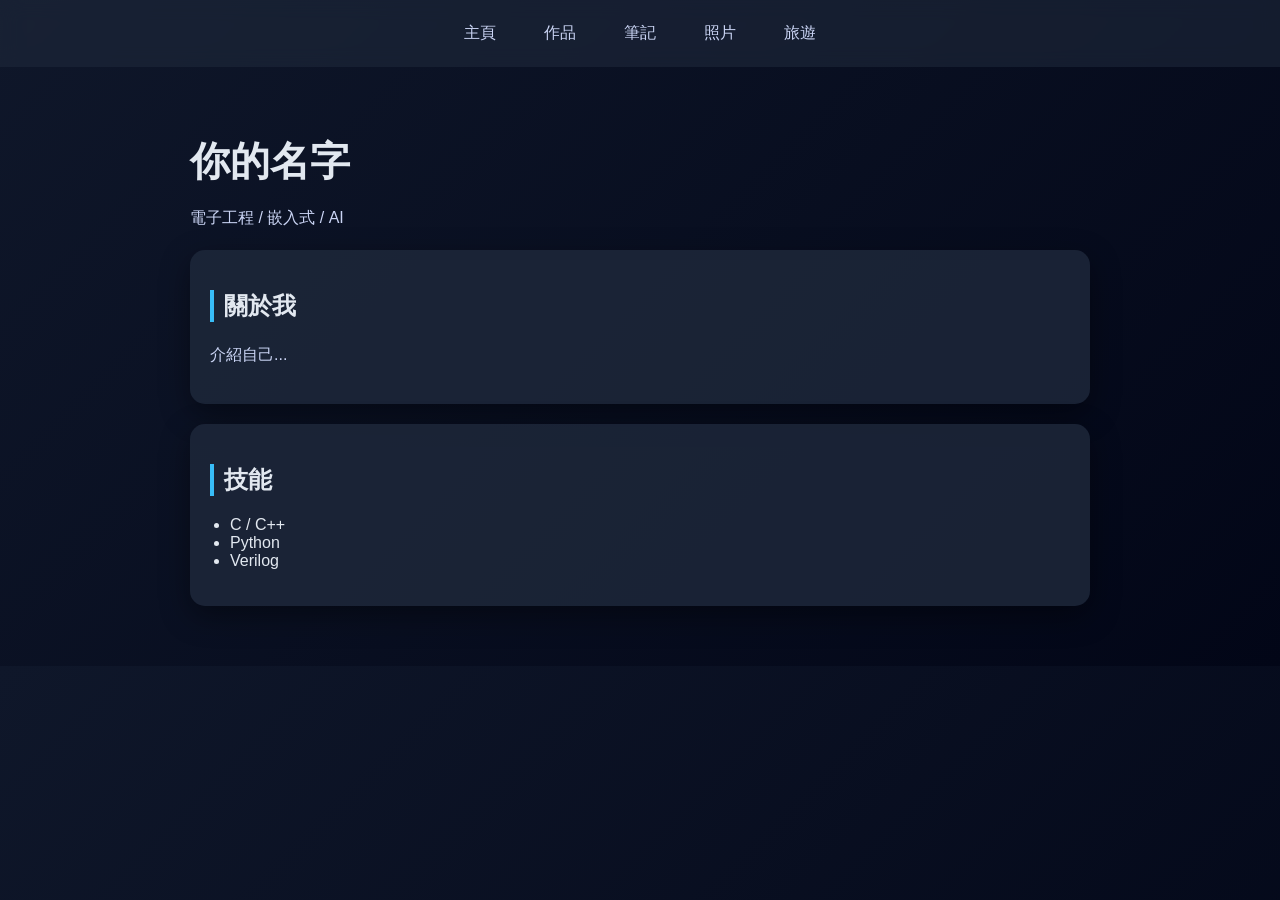
<file: doc/index.html>
<!DOCTYPE html>
<html lang="zh-TW">
<head>
    <meta charset="UTF-8">
    <title>主頁</title>
    <link rel="stylesheet" href="./styles/styles.css">
</head>

<body>

<nav>
    <a href="./index.html">主頁</a>
    <a href="./page/projects.html">作品</a>
    <a href="./page/notes.html">筆記</a>
    <a href="./page/photos.html">照片</a>
    <a href="./page/travel.html">旅遊</a>
</nav>

<div class="container">
    <h1>你的名字</h1>
    <p>電子工程 / 嵌入式 / AI</p>

    <div class="card">
        <h2>關於我</h2>
        <p>介紹自己...</p>
    </div>

    <div class="card">
        <h2>技能</h2>
        <ul>
            <li>C / C++</li>
            <li>Python</li>
            <li>Verilog</li>
        </ul>
    </div>
</div>

</body>
</html>
</file>
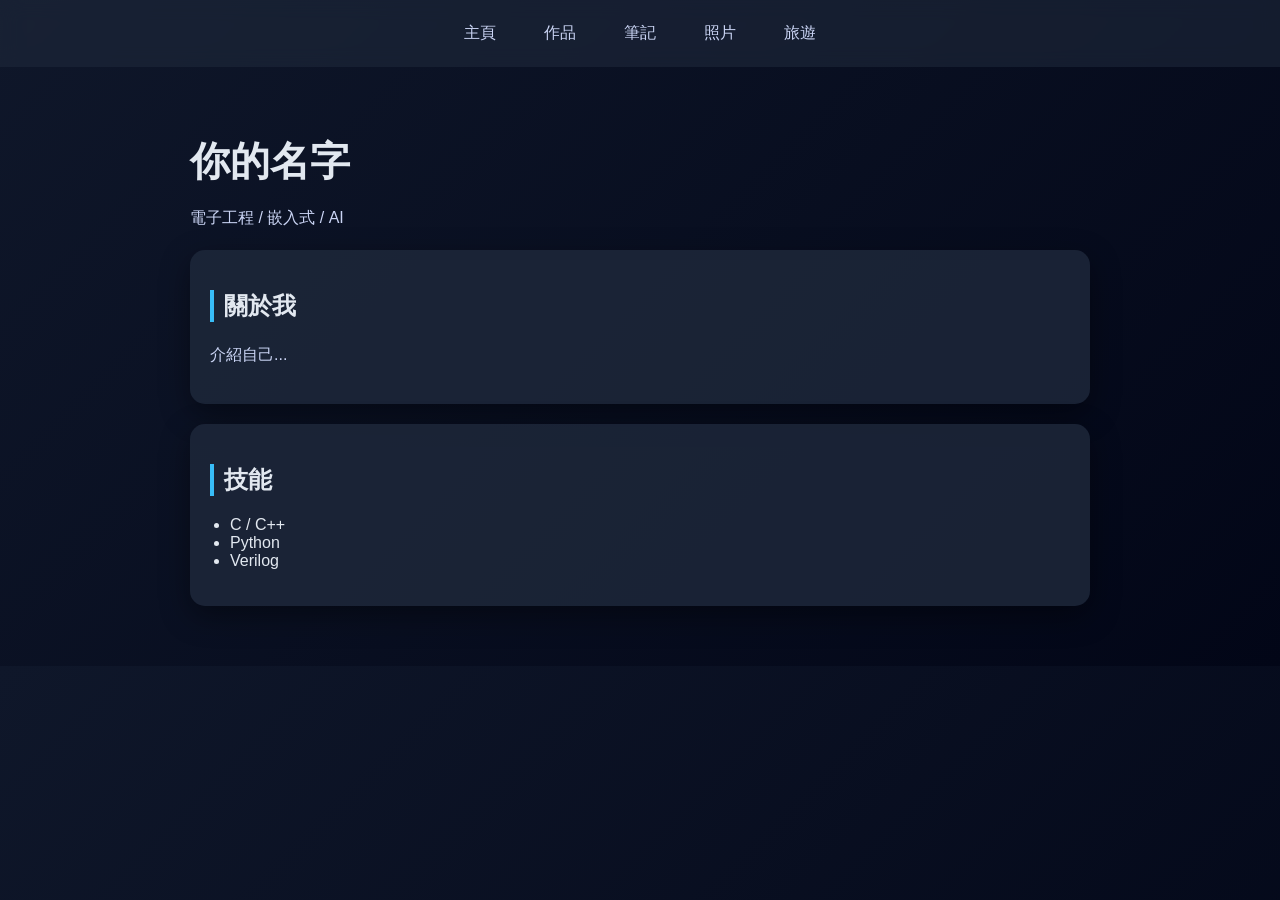
<file: doc/page/home.html>
<!DOCTYPE html>
<html lang="zh-TW">
<head>
    <meta charset="UTF-8">
    <title>主頁</title>
    <link rel="stylesheet" href="../styles/main.css">
</head>

<body>

<nav>
    <a href="http://127.0.0.1:5500/page/home.html">主頁</a>
    <a href="http://127.0.0.1:5500/page/projects.html">作品</a>
    <a href="http://127.0.0.1:5500/page/notes.html">筆記</a>
    <a href="http://127.0.0.1:5500/page/photos.html">照片</a>
    <a href="http://127.0.0.1:5500/page/travel.html">旅遊</a>
</nav>

<div class="container">
    <h1>你的名字</h1>
    <p>電子工程 / 嵌入式 / AI</p>

    <div class="card">
        <h2>關於我</h2>
        <p>介紹自己...</p>
    </div>

    <div class="card">
        <h2>技能</h2>
        <ul>
            <li>C / C++</li>
            <li>Python</li>
            <li>Verilog</li>
        </ul>
    </div>
</div>

</body>
</html>
</file>
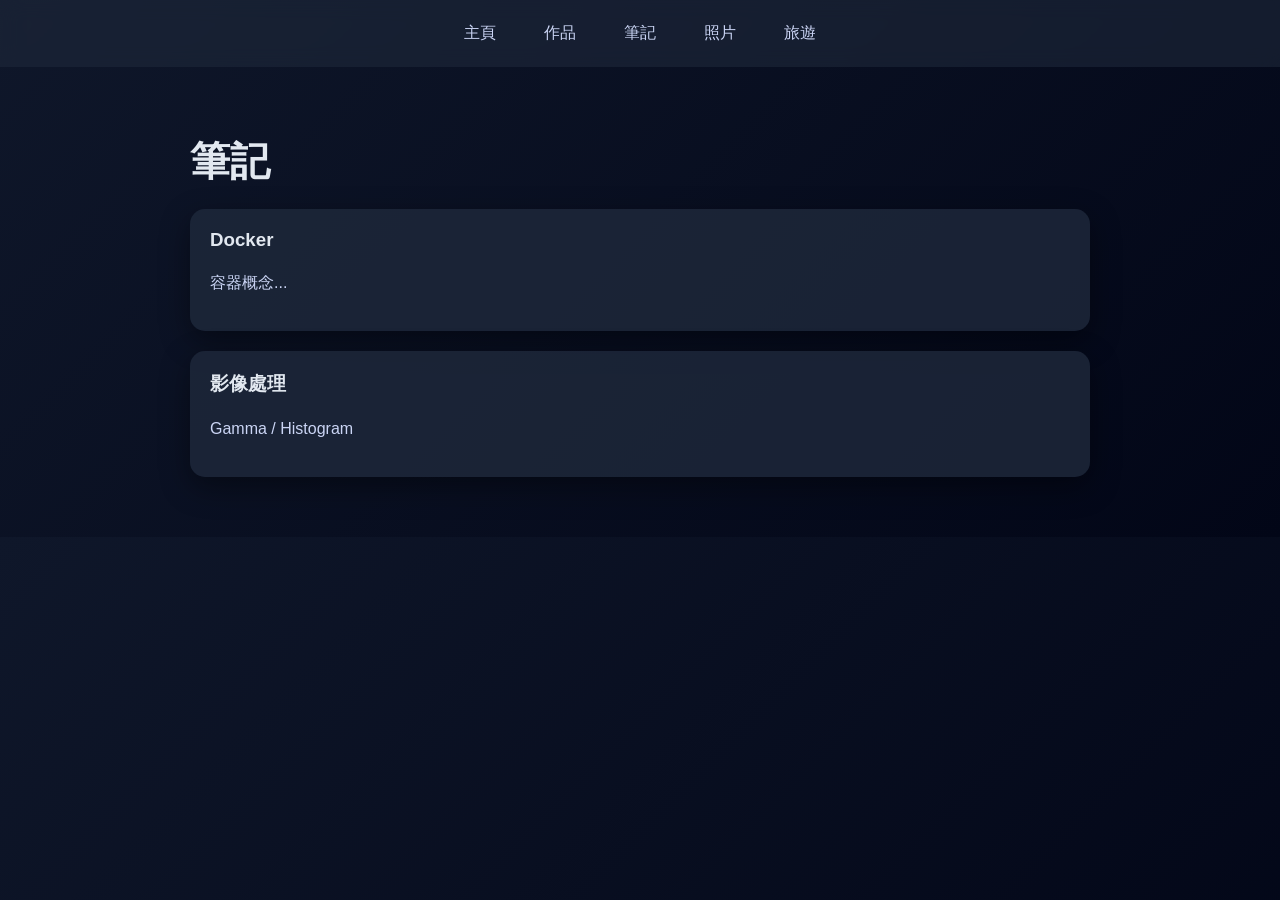
<file: doc/page/notes.html>
<!DOCTYPE html>
<html lang="zh-TW">
<head>
    <meta charset="UTF-8">
    <title>筆記</title>
    <link rel="stylesheet" href="../styles/styles.css">
</head>

<body>

<nav>
    <a href="../index.html">主頁</a>
    <a href="./page/projects.html">作品</a>
    <a href="./page/notes.html">筆記</a>
    <a href="./page/photos.html">照片</a>
    <a href="./page/travel.html">旅遊</a>
</nav>

<div class="container">
    <h1>筆記</h1>

    <div class="card">
        <h3>Docker</h3>
        <p>容器概念...</p>
    </div>

    <div class="card">
        <h3>影像處理</h3>
        <p>Gamma / Histogram</p>
    </div>
</div>

</body>
</html>
</file>
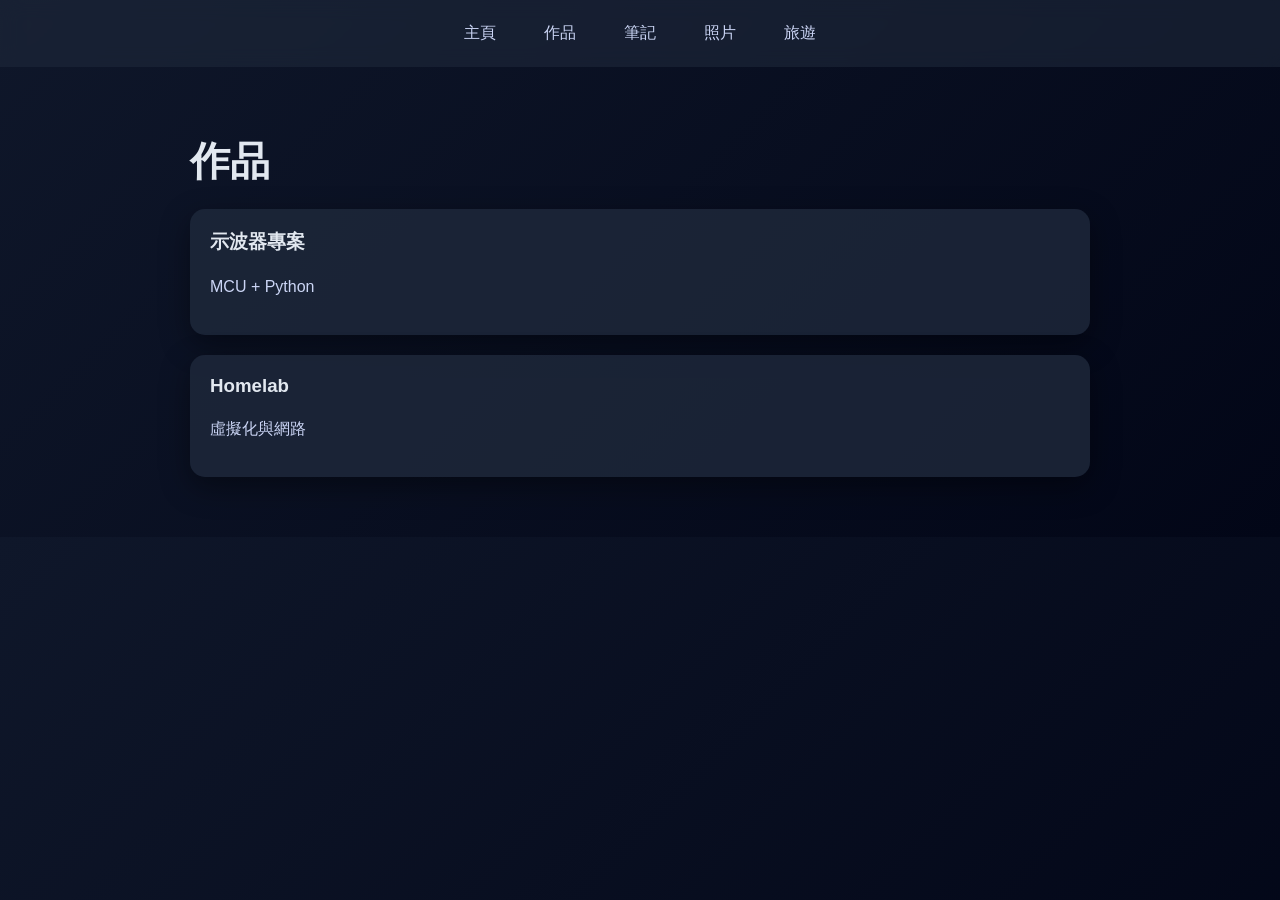
<file: doc/page/projects.html>
<!DOCTYPE html>
<html lang="zh-TW">
<head>
    <meta charset="UTF-8">
    <title>作品</title>
    <link rel="stylesheet" href="../styles/styles.css">
</head>

<body>

<nav>
    <a href="../index.html">主頁</a>
    <a href="./page/projects.html">作品</a>
    <a href="./page/notes.html">筆記</a>
    <a href="./page/photos.html">照片</a>
    <a href="./page/travel.html">旅遊</a>
</nav>

<div class="container">
    <h1>作品</h1>

    <div class="card">
        <h3>示波器專案</h3>
        <p>MCU + Python</p>
    </div>

    <div class="card">
        <h3>Homelab</h3>
        <p>虛擬化與網路</p>
    </div>
</div>

</body>
</html>
</file>
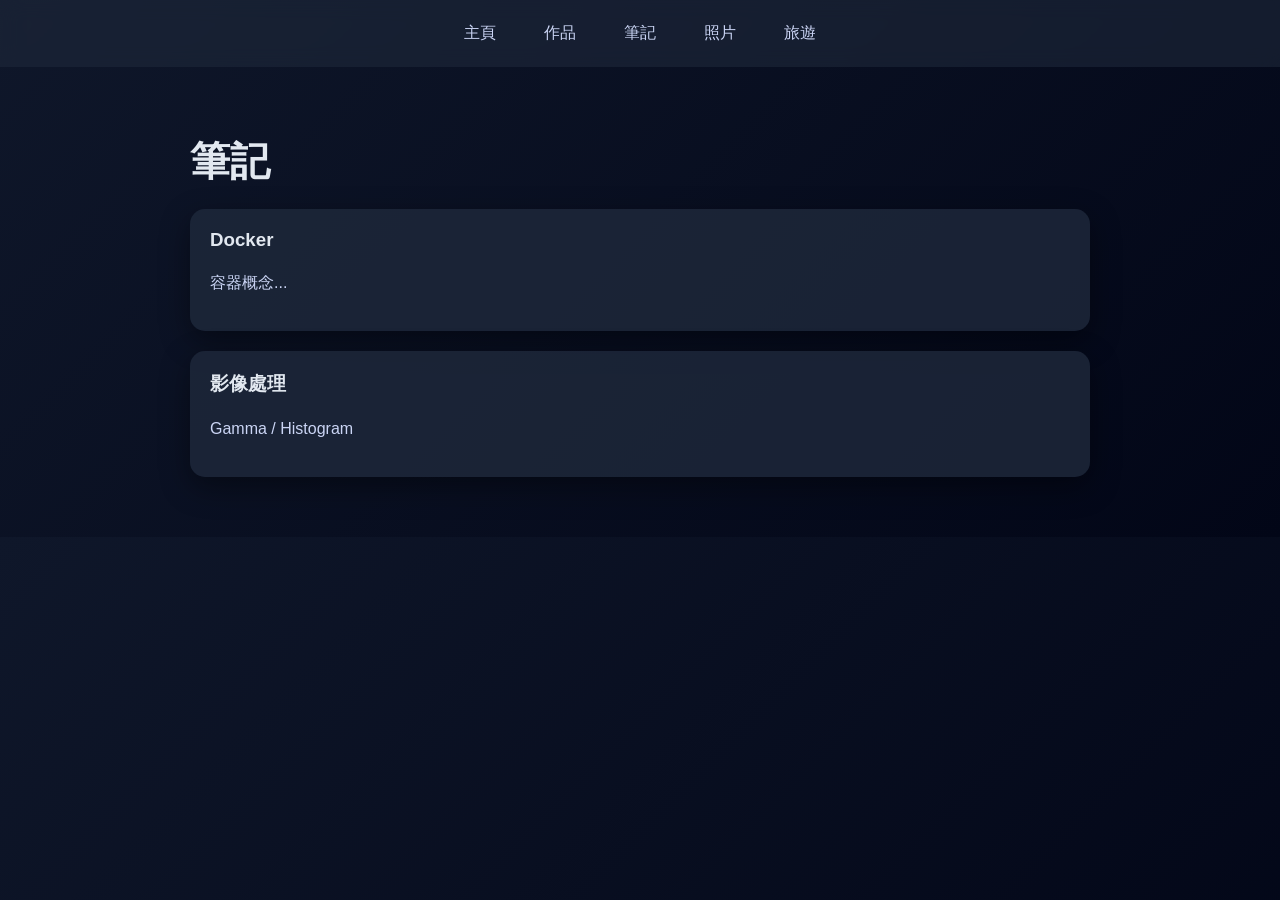
<file: docs/page/notes.html>
<!DOCTYPE html>
<html lang="zh-TW">
<head>
    <meta charset="UTF-8">
    <title>筆記</title>
    <link rel="stylesheet" href="../styles/styles.css">
</head>

<body>

<nav>
    <a href="../index.html">主頁</a>
    <a href="./projects.html">作品</a>
    <a href="./notes.html">筆記</a>
    <a href="./photos.html">照片</a>
    <a href="./travel.html">旅遊</a>
</nav>

<div class="container">
    <h1>筆記</h1>

    <div class="card">
        <h3>Docker</h3>
        <p>容器概念...</p>
    </div>

    <div class="card">
        <h3>影像處理</h3>
        <p>Gamma / Histogram</p>
    </div>
</div>

</body>
</html>
</file>
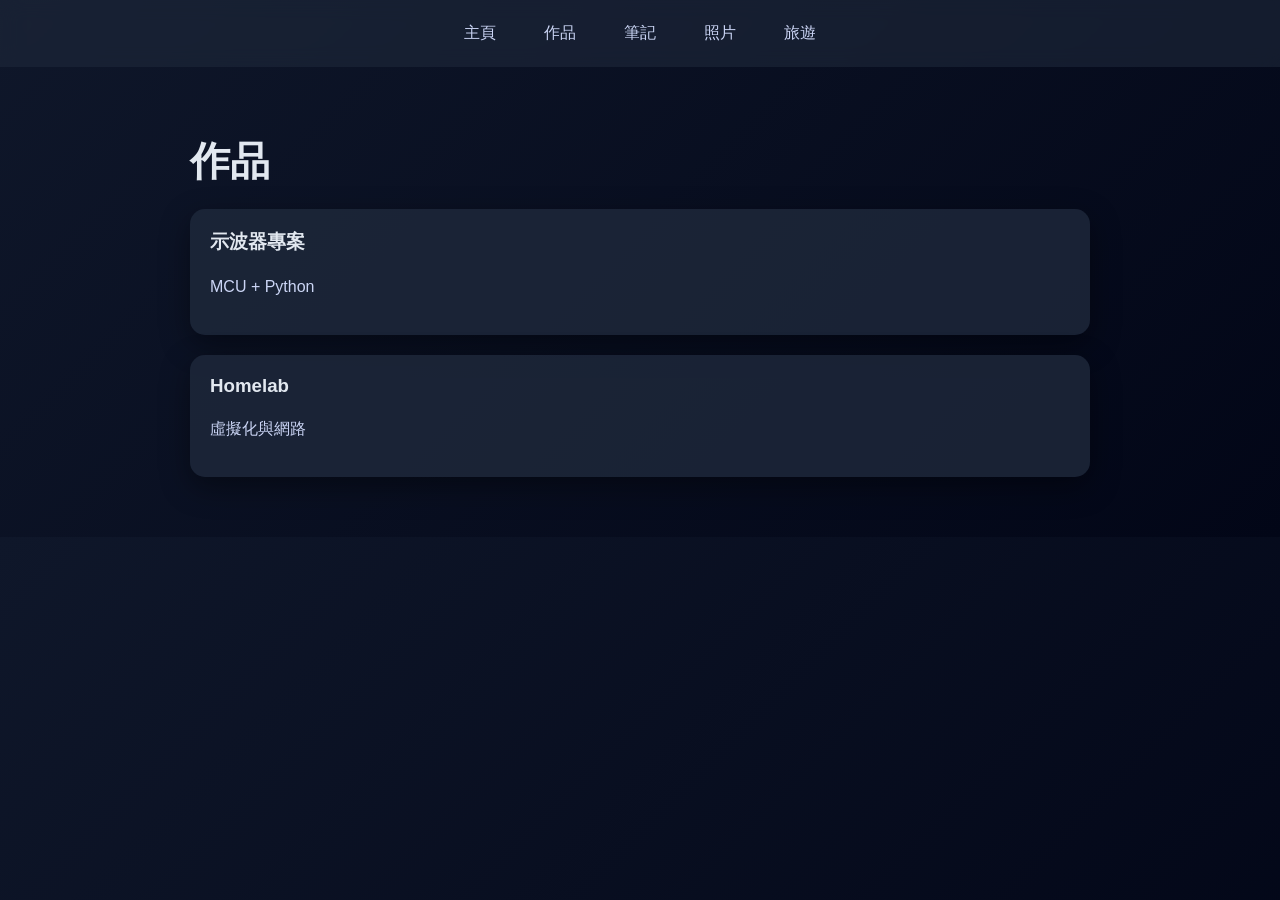
<file: docs/page/projects.html>
<!DOCTYPE html>
<html lang="zh-TW">
<head>
    <meta charset="UTF-8">
    <title>作品</title>
    <link rel="stylesheet" href="../styles/styles.css">
</head>

<body>

<nav>
    <a href="../index.html">主頁</a>
    <a href="./projects.html">作品</a>
    <a href="./notes.html">筆記</a>
    <a href="./photos.html">照片</a>
    <a href="./travel.html">旅遊</a>
</nav>

<div class="container">
    <h1>作品</h1>

    <div class="card">
        <h3>示波器專案</h3>
        <p>MCU + Python</p>
    </div>

    <div class="card">
        <h3>Homelab</h3>
        <p>虛擬化與網路</p>
    </div>
</div>

</body>
</html>
</file>
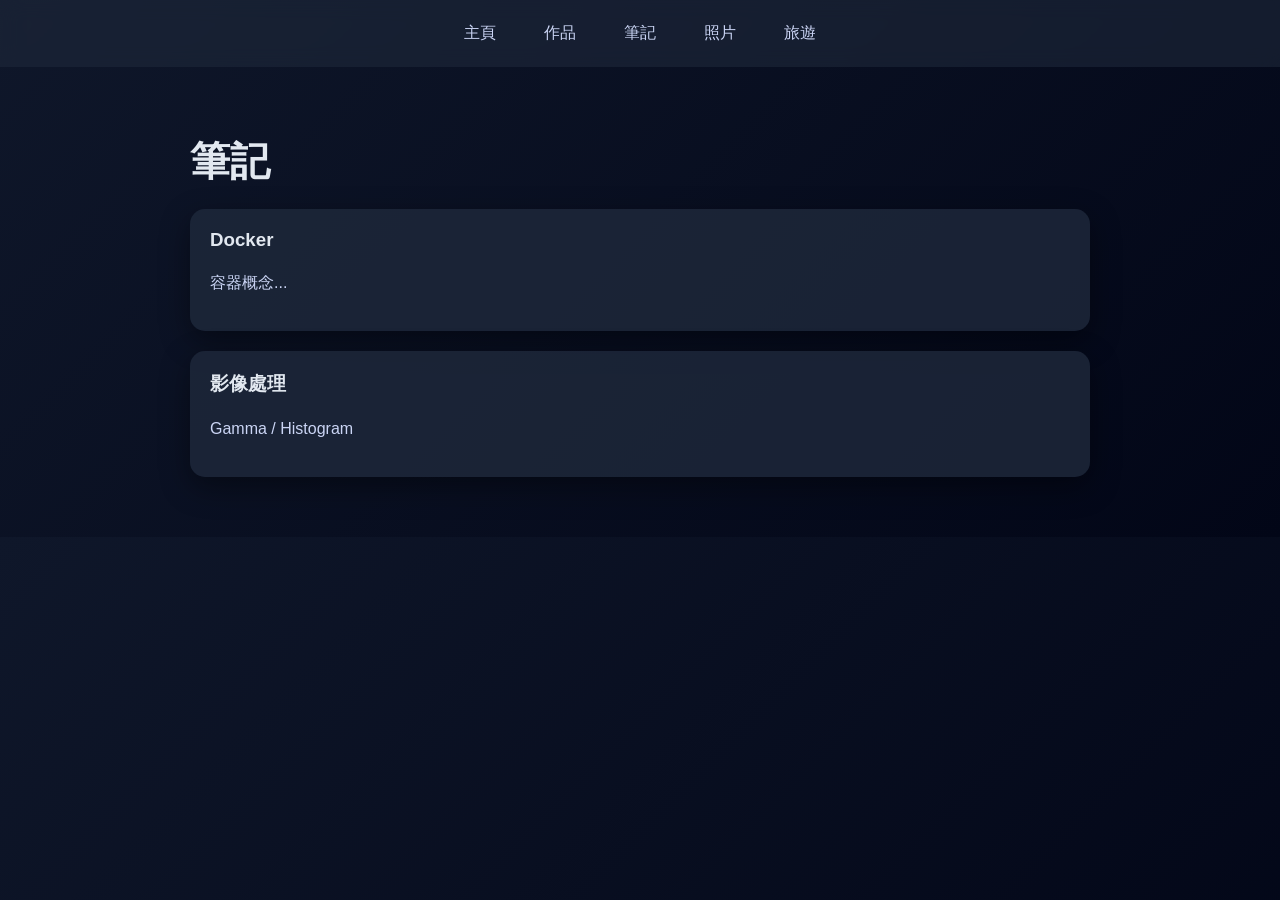
<file: web/page/notes.html>
<!DOCTYPE html>
<html lang="zh-TW">
<head>
    <meta charset="UTF-8">
    <title>筆記</title>
    <link rel="stylesheet" href="../styles/main.css">
</head>

<body>

<nav>
    <a href="http://127.0.0.1:5500/page/home.html">主頁</a>
    <a href="http://127.0.0.1:5500/page/projects.html">作品</a>
    <a href="http://127.0.0.1:5500/page/notes.html">筆記</a>
    <a href="http://127.0.0.1:5500/page/photos.html">照片</a>
    <a href="http://127.0.0.1:5500/page/travel.html">旅遊</a>
</nav>

<div class="container">
    <h1>筆記</h1>

    <div class="card">
        <h3>Docker</h3>
        <p>容器概念...</p>
    </div>

    <div class="card">
        <h3>影像處理</h3>
        <p>Gamma / Histogram</p>
    </div>
</div>

</body>
</html>
</file>
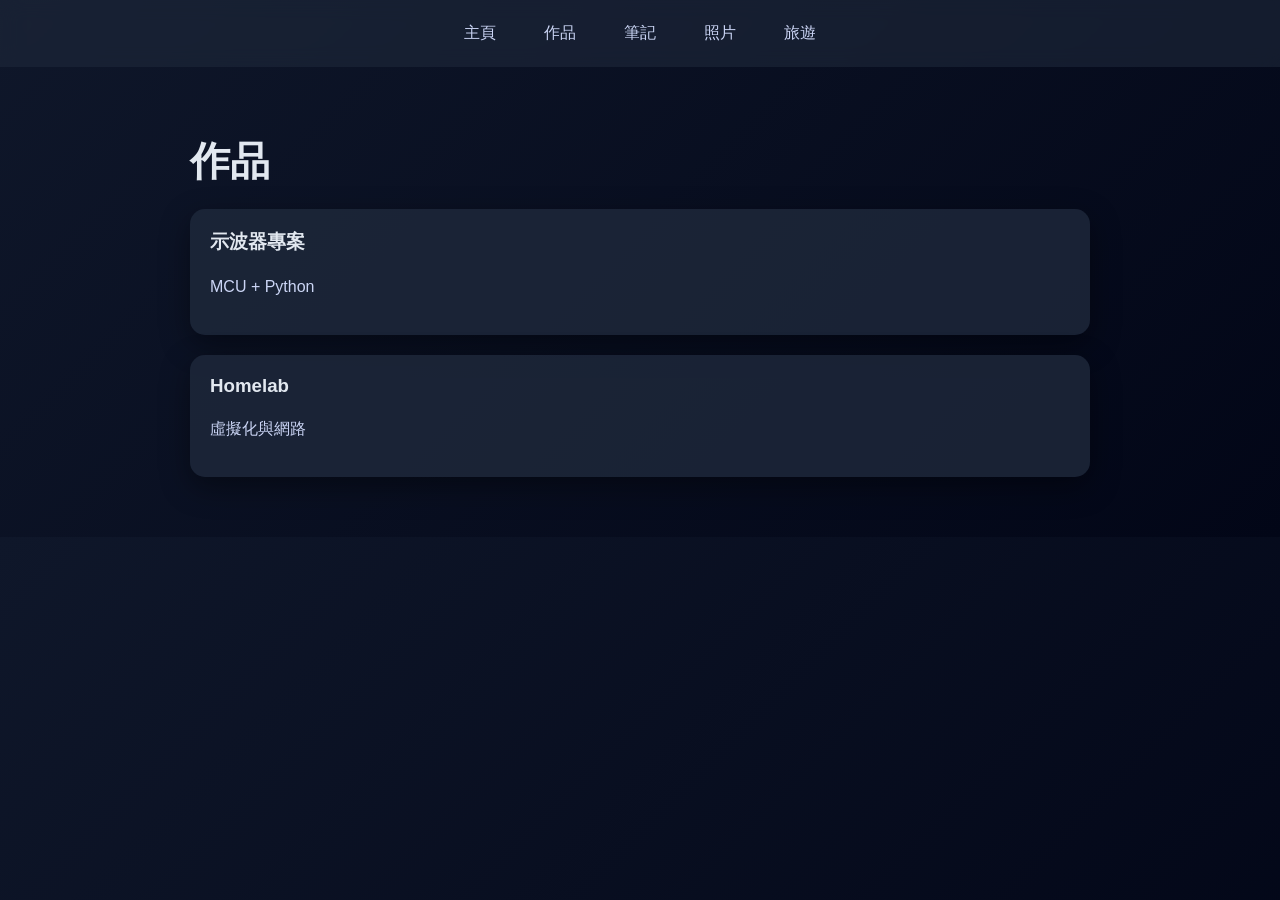
<file: web/page/projects.html>
<!DOCTYPE html>
<html lang="zh-TW">
<head>
    <meta charset="UTF-8">
    <title>作品</title>
    <link rel="stylesheet" href="../styles/main.css">
</head>

<body>

<nav>
    <a href="http://127.0.0.1:5500/page/home.html">主頁</a>
    <a href="http://127.0.0.1:5500/page/projects.html">作品</a>
    <a href="http://127.0.0.1:5500/page/notes.html">筆記</a>
    <a href="http://127.0.0.1:5500/page/photos.html">照片</a>
    <a href="http://127.0.0.1:5500/page/travel.html">旅遊</a>
</nav>

<div class="container">
    <h1>作品</h1>

    <div class="card">
        <h3>示波器專案</h3>
        <p>MCU + Python</p>
    </div>

    <div class="card">
        <h3>Homelab</h3>
        <p>虛擬化與網路</p>
    </div>
</div>

</body>
</html>
</file>
<file: doc/styles/styles.css>
/* ===== 基本設定 ===== */
body {
    margin: 0;
    font-family: "Segoe UI", Arial, sans-serif;
    background: linear-gradient(135deg, #0f172a, #020617);
    color: #e2e8f0;
}

/* ===== 導覽列（升級重點）===== */
nav {
    display: flex;
    justify-content: center;
    gap: 20px;
    padding: 15px;

    background: rgba(30, 41, 59, 0.6);
    backdrop-filter: blur(10px);

    position: sticky;
    top: 0;
    z-index: 100;
}

nav a {
    color: #cbd5f5;
    text-decoration: none;
    padding: 8px 14px;
    border-radius: 8px;
    transition: 0.3s;
}

nav a:hover {
    background: #38bdf8;
    color: black;
}

/* ===== 容器 ===== */
.container {
    max-width: 900px;
    margin: auto;
    padding: 40px 20px;
    animation: fadeIn 0.6s ease;
}

@keyframes fadeIn {
    from {
        opacity: 0;
        transform: translateY(10px);
    }
    to {
        opacity: 1;
        transform: translateY(0);
    }
}

/* ===== 標題 ===== */
h1 {
    font-size: 2.5em;
    margin-bottom: 10px;
}

h2 {
    border-left: 4px solid #38bdf8;
    padding-left: 10px;
}

/* ===== 卡片（重點）===== */
.card {
    background: rgba(30, 41, 59, 0.8);
    padding: 20px;
    margin: 20px 0;
    border-radius: 15px;

    box-shadow: 0 10px 30px rgba(0,0,0,0.4);
    transition: 0.3s;
}

/* hover 動效 */
.card:hover {
    transform: translateY(-5px);
    box-shadow: 0 15px 40px rgba(56,189,248,0.3);
}

/* ===== 作品特殊樣式 ===== */
.card h3 {
    margin-top: 0;
}

/* ===== 照片牆（升級）===== */
.gallery {
    display: grid;
    grid-template-columns: repeat(auto-fill, minmax(180px, 1fr));
    gap: 15px;
}

.gallery img {
    width: 100%;
    border-radius: 12px;
    transition: 0.3s;
}

/* hover 放大 */
.gallery img:hover {
    transform: scale(1.05);
}

/* ===== 小細節 ===== */
ul {
    padding-left: 20px;
}

p {
    line-height: 1.6;
    color: #cbd5f5;
}

/* ===== Timeline 結構 ===== */
.timeline {
    position: relative;
    margin: 40px 0;
    padding-left: 20px;
    border-left: 2px solid #38bdf8;
}

.trip {
    margin-bottom: 40px;
    position: relative;
}

.trip::before {
    content: "";
    position: absolute;
    left: -11px;
    top: 5px;
    width: 15px;
    height: 15px;
    background: #38bdf8;
    border-radius: 50%;
}

/* 小字 */
.trip .date {
    font-size: 0.9em;
    color: #94a3b8;
}

/* 圖片 */
.trip img {
    width: 100%;
    border-radius: 10px;
    margin-top: 10px;
}
</file>
<file: doc/styles/main.css>
/* ===== 基本設定 ===== */
body {
    margin: 0;
    font-family: "Segoe UI", Arial, sans-serif;
    background: linear-gradient(135deg, #0f172a, #020617);
    color: #e2e8f0;
}

/* ===== 導覽列（升級重點）===== */
nav {
    display: flex;
    justify-content: center;
    gap: 20px;
    padding: 15px;

    background: rgba(30, 41, 59, 0.6);
    backdrop-filter: blur(10px);

    position: sticky;
    top: 0;
    z-index: 100;
}

nav a {
    color: #cbd5f5;
    text-decoration: none;
    padding: 8px 14px;
    border-radius: 8px;
    transition: 0.3s;
}

nav a:hover {
    background: #38bdf8;
    color: black;
}

/* ===== 容器 ===== */
.container {
    max-width: 900px;
    margin: auto;
    padding: 40px 20px;
    animation: fadeIn 0.6s ease;
}

@keyframes fadeIn {
    from {
        opacity: 0;
        transform: translateY(10px);
    }
    to {
        opacity: 1;
        transform: translateY(0);
    }
}

/* ===== 標題 ===== */
h1 {
    font-size: 2.5em;
    margin-bottom: 10px;
}

h2 {
    border-left: 4px solid #38bdf8;
    padding-left: 10px;
}

/* ===== 卡片（重點）===== */
.card {
    background: rgba(30, 41, 59, 0.8);
    padding: 20px;
    margin: 20px 0;
    border-radius: 15px;

    box-shadow: 0 10px 30px rgba(0,0,0,0.4);
    transition: 0.3s;
}

/* hover 動效 */
.card:hover {
    transform: translateY(-5px);
    box-shadow: 0 15px 40px rgba(56,189,248,0.3);
}

/* ===== 作品特殊樣式 ===== */
.card h3 {
    margin-top: 0;
}

/* ===== 照片牆（升級）===== */
.gallery {
    display: grid;
    grid-template-columns: repeat(auto-fill, minmax(180px, 1fr));
    gap: 15px;
}

.gallery img {
    width: 100%;
    border-radius: 12px;
    transition: 0.3s;
}

/* hover 放大 */
.gallery img:hover {
    transform: scale(1.05);
}

/* ===== 小細節 ===== */
ul {
    padding-left: 20px;
}

p {
    line-height: 1.6;
    color: #cbd5f5;
}

/* ===== Timeline 結構 ===== */
.timeline {
    position: relative;
    margin: 40px 0;
    padding-left: 20px;
    border-left: 2px solid #38bdf8;
}

.trip {
    margin-bottom: 40px;
    position: relative;
}

.trip::before {
    content: "";
    position: absolute;
    left: -11px;
    top: 5px;
    width: 15px;
    height: 15px;
    background: #38bdf8;
    border-radius: 50%;
}

/* 小字 */
.trip .date {
    font-size: 0.9em;
    color: #94a3b8;
}

/* 圖片 */
.trip img {
    width: 100%;
    border-radius: 10px;
    margin-top: 10px;
}
</file>
<file: docs/styles/styles.css>
/* ===== 基本設定 ===== */
body {
    margin: 0;
    font-family: "Segoe UI", Arial, sans-serif;
    background: linear-gradient(135deg, #0f172a, #020617);
    color: #e2e8f0;
}

/* ===== 導覽列（升級重點）===== */
nav {
    display: flex;
    justify-content: center;
    gap: 20px;
    padding: 15px;

    background: rgba(30, 41, 59, 0.6);
    backdrop-filter: blur(10px);

    position: sticky;
    top: 0;
    z-index: 100;
}

nav a {
    color: #cbd5f5;
    text-decoration: none;
    padding: 8px 14px;
    border-radius: 8px;
    transition: 0.3s;
}

nav a:hover {
    background: #38bdf8;
    color: black;
}

/* ===== 容器 ===== */
.container {
    max-width: 900px;
    margin: auto;
    padding: 40px 20px;
    animation: fadeIn 0.6s ease;
}

@keyframes fadeIn {
    from {
        opacity: 0;
        transform: translateY(10px);
    }
    to {
        opacity: 1;
        transform: translateY(0);
    }
}

/* ===== 標題 ===== */
h1 {
    font-size: 2.5em;
    margin-bottom: 10px;
}

h2 {
    border-left: 4px solid #38bdf8;
    padding-left: 10px;
}

/* ===== 卡片（重點）===== */
.card {
    background: rgba(30, 41, 59, 0.8);
    padding: 20px;
    margin: 20px 0;
    border-radius: 15px;

    box-shadow: 0 10px 30px rgba(0,0,0,0.4);
    transition: 0.3s;
}

/* hover 動效 */
.card:hover {
    transform: translateY(-5px);
    box-shadow: 0 15px 40px rgba(56,189,248,0.3);
}

/* ===== 作品特殊樣式 ===== */
.card h3 {
    margin-top: 0;
}

/* ===== 照片牆（升級）===== */
.gallery {
    display: grid;
    grid-template-columns: repeat(auto-fill, minmax(180px, 1fr));
    gap: 15px;
}

.gallery img {
    width: 100%;
    border-radius: 12px;
    transition: 0.3s;
}

/* hover 放大 */
.gallery img:hover {
    transform: scale(1.05);
}

/* ===== 小細節 ===== */
ul {
    padding-left: 20px;
}

p {
    line-height: 1.6;
    color: #cbd5f5;
}

/* ===== Timeline 結構 ===== */
.timeline {
    position: relative;
    margin: 40px 0;
    padding-left: 20px;
    border-left: 2px solid #38bdf8;
}

.trip {
    margin-bottom: 40px;
    position: relative;
}

.trip::before {
    content: "";
    position: absolute;
    left: -11px;
    top: 5px;
    width: 15px;
    height: 15px;
    background: #38bdf8;
    border-radius: 50%;
}

/* 小字 */
.trip .date {
    font-size: 0.9em;
    color: #94a3b8;
}

/* 圖片 */
.trip img {
    width: 100%;
    border-radius: 10px;
    margin-top: 10px;
}
</file>
<file: web/styles/main.css>
/* ===== 基本設定 ===== */
body {
    margin: 0;
    font-family: "Segoe UI", Arial, sans-serif;
    background: linear-gradient(135deg, #0f172a, #020617);
    color: #e2e8f0;
}

/* ===== 導覽列（升級重點）===== */
nav {
    display: flex;
    justify-content: center;
    gap: 20px;
    padding: 15px;

    background: rgba(30, 41, 59, 0.6);
    backdrop-filter: blur(10px);

    position: sticky;
    top: 0;
    z-index: 100;
}

nav a {
    color: #cbd5f5;
    text-decoration: none;
    padding: 8px 14px;
    border-radius: 8px;
    transition: 0.3s;
}

nav a:hover {
    background: #38bdf8;
    color: black;
}

/* ===== 容器 ===== */
.container {
    max-width: 900px;
    margin: auto;
    padding: 40px 20px;
    animation: fadeIn 0.6s ease;
}

@keyframes fadeIn {
    from {
        opacity: 0;
        transform: translateY(10px);
    }
    to {
        opacity: 1;
        transform: translateY(0);
    }
}

/* ===== 標題 ===== */
h1 {
    font-size: 2.5em;
    margin-bottom: 10px;
}

h2 {
    border-left: 4px solid #38bdf8;
    padding-left: 10px;
}

/* ===== 卡片（重點）===== */
.card {
    background: rgba(30, 41, 59, 0.8);
    padding: 20px;
    margin: 20px 0;
    border-radius: 15px;

    box-shadow: 0 10px 30px rgba(0,0,0,0.4);
    transition: 0.3s;
}

/* hover 動效 */
.card:hover {
    transform: translateY(-5px);
    box-shadow: 0 15px 40px rgba(56,189,248,0.3);
}

/* ===== 作品特殊樣式 ===== */
.card h3 {
    margin-top: 0;
}

/* ===== 照片牆（升級）===== */
.gallery {
    display: grid;
    grid-template-columns: repeat(auto-fill, minmax(180px, 1fr));
    gap: 15px;
}

.gallery img {
    width: 100%;
    border-radius: 12px;
    transition: 0.3s;
}

/* hover 放大 */
.gallery img:hover {
    transform: scale(1.05);
}

/* ===== 小細節 ===== */
ul {
    padding-left: 20px;
}

p {
    line-height: 1.6;
    color: #cbd5f5;
}

/* ===== Timeline 結構 ===== */
.timeline {
    position: relative;
    margin: 40px 0;
    padding-left: 20px;
    border-left: 2px solid #38bdf8;
}

.trip {
    margin-bottom: 40px;
    position: relative;
}

.trip::before {
    content: "";
    position: absolute;
    left: -11px;
    top: 5px;
    width: 15px;
    height: 15px;
    background: #38bdf8;
    border-radius: 50%;
}

/* 小字 */
.trip .date {
    font-size: 0.9em;
    color: #94a3b8;
}

/* 圖片 */
.trip img {
    width: 100%;
    border-radius: 10px;
    margin-top: 10px;
}
</file>
